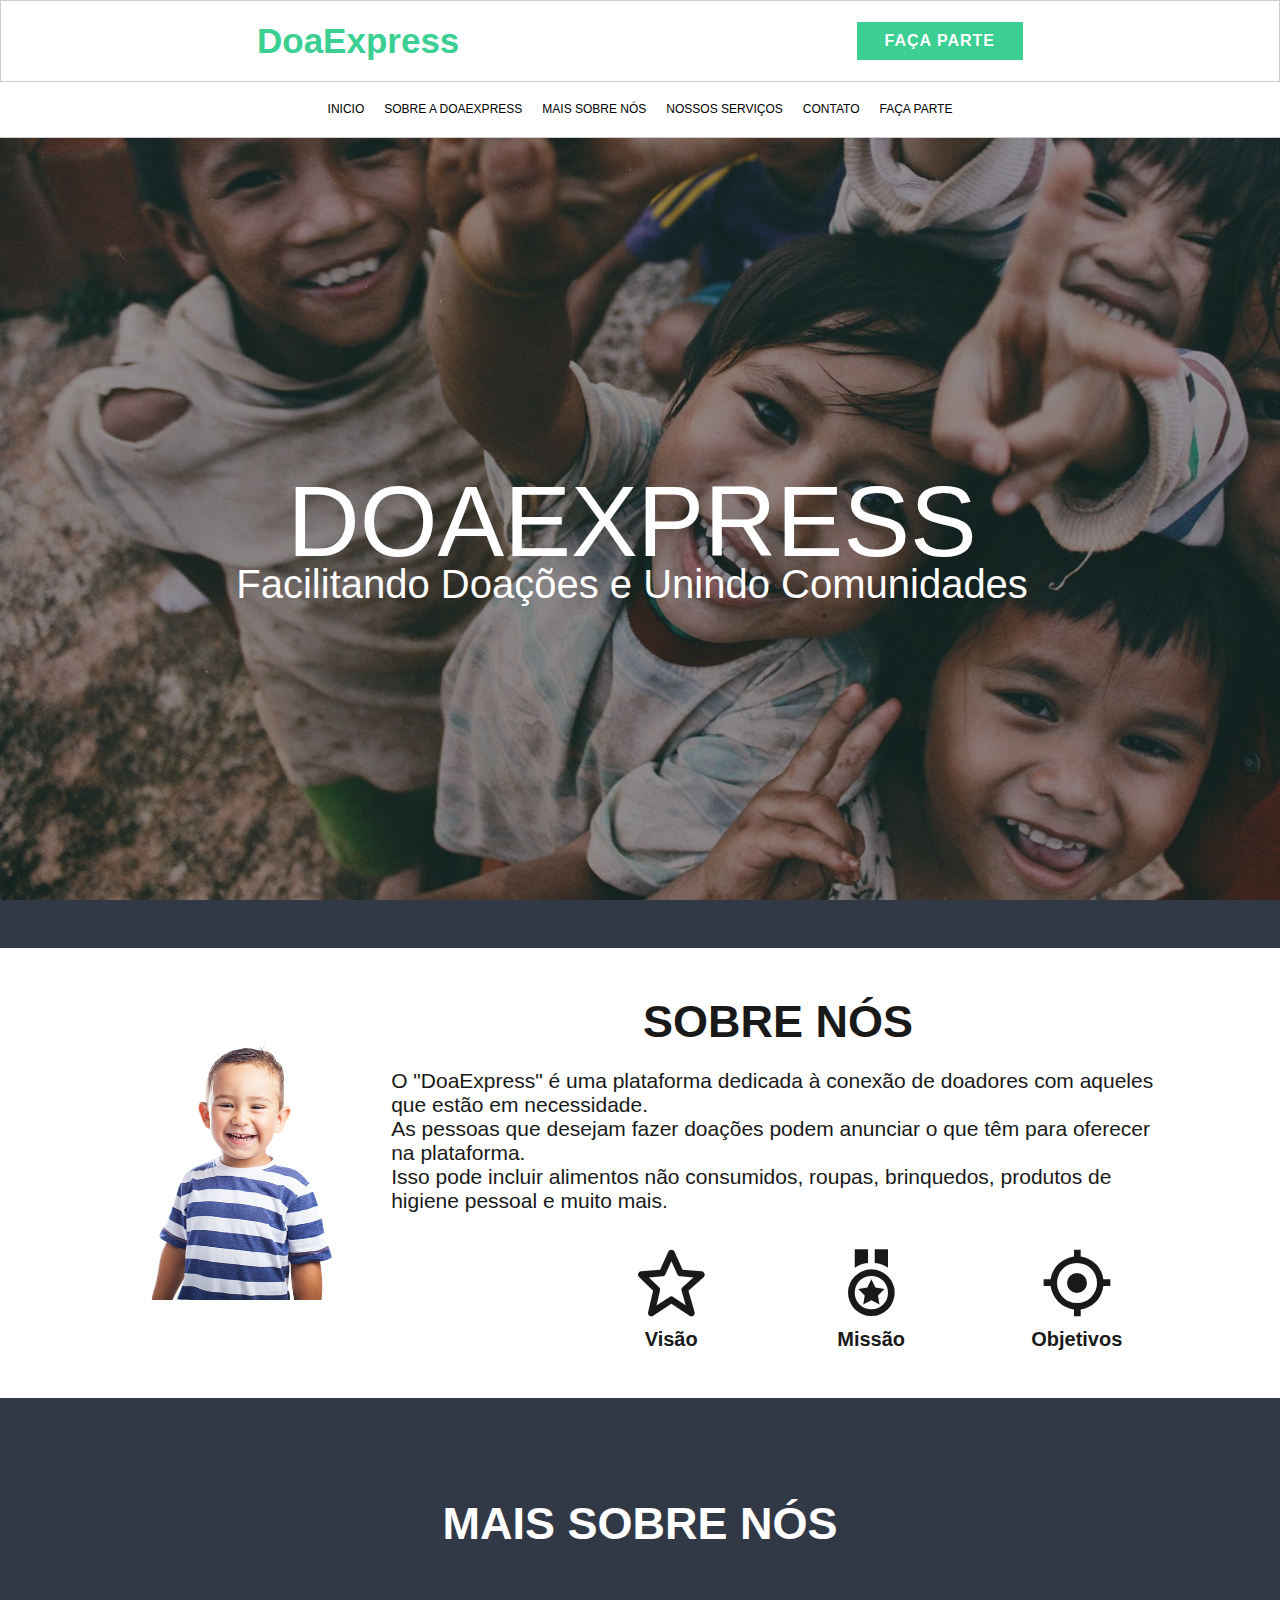
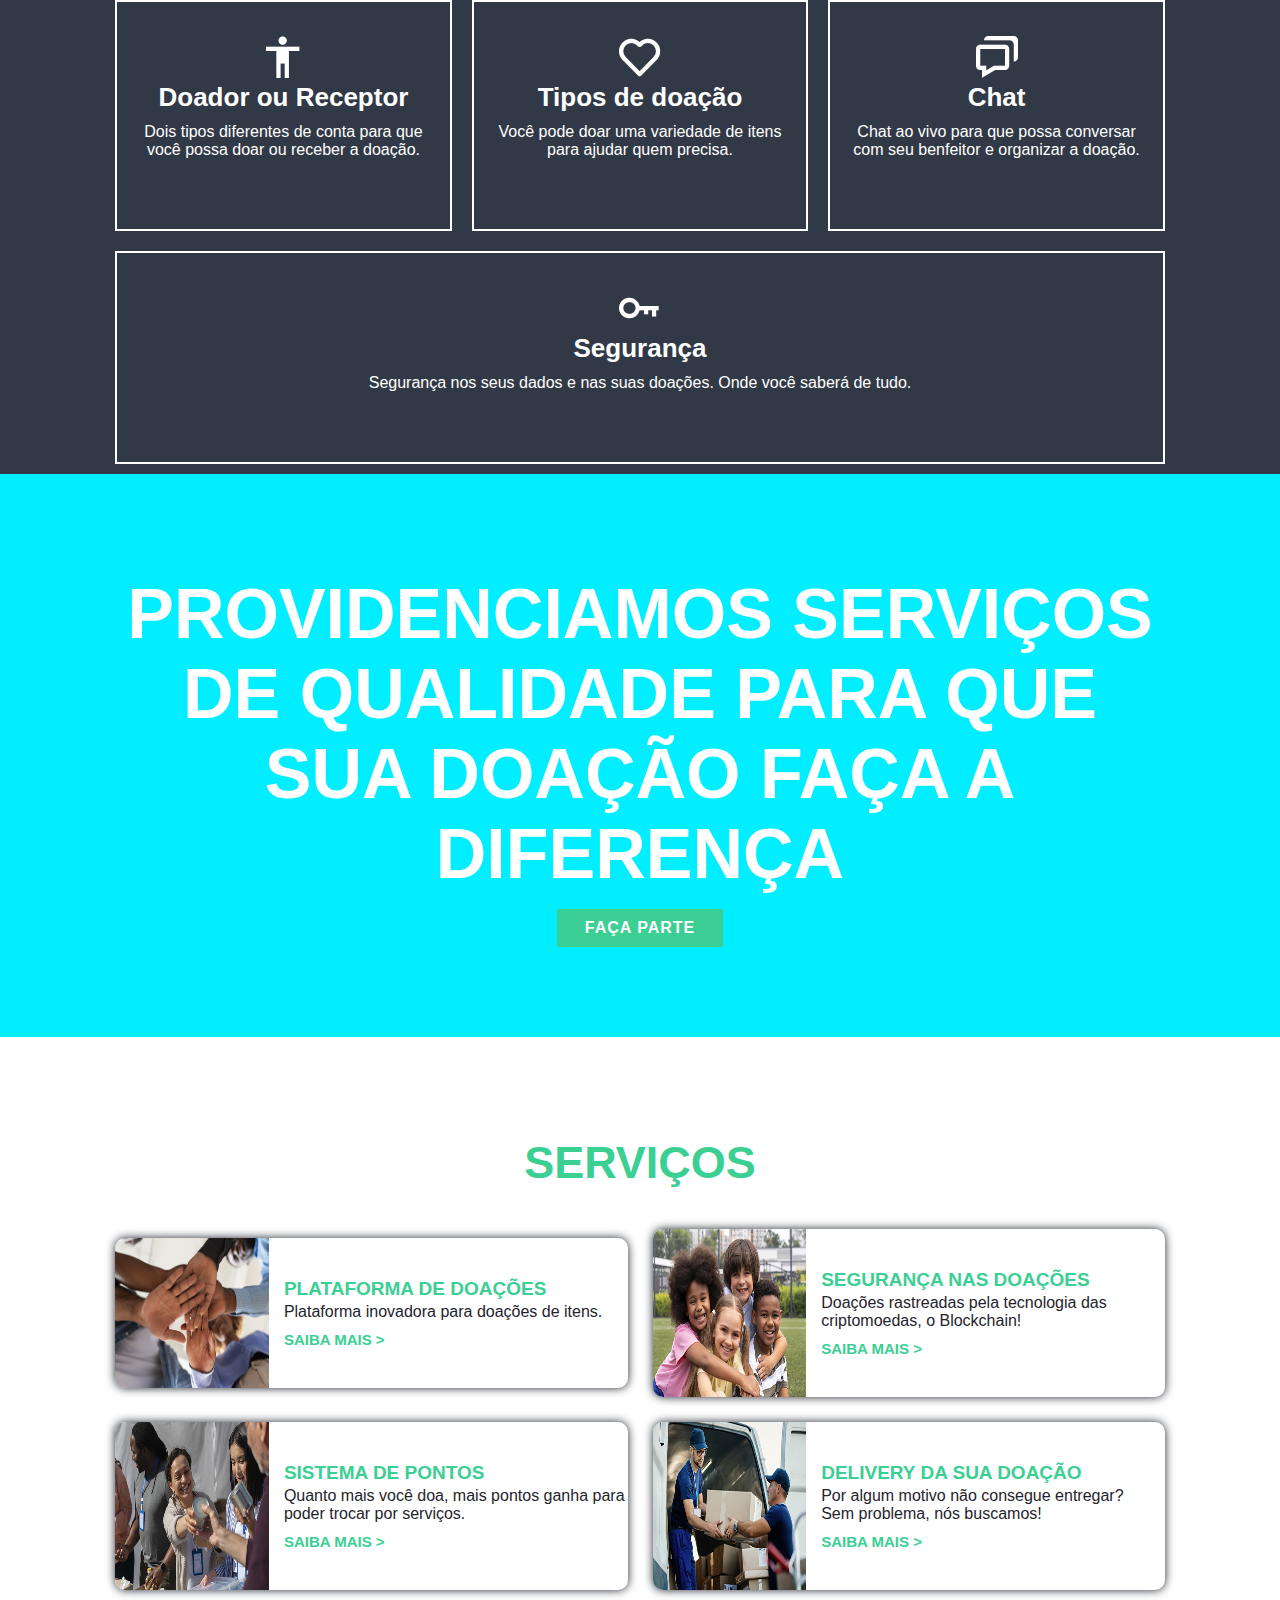
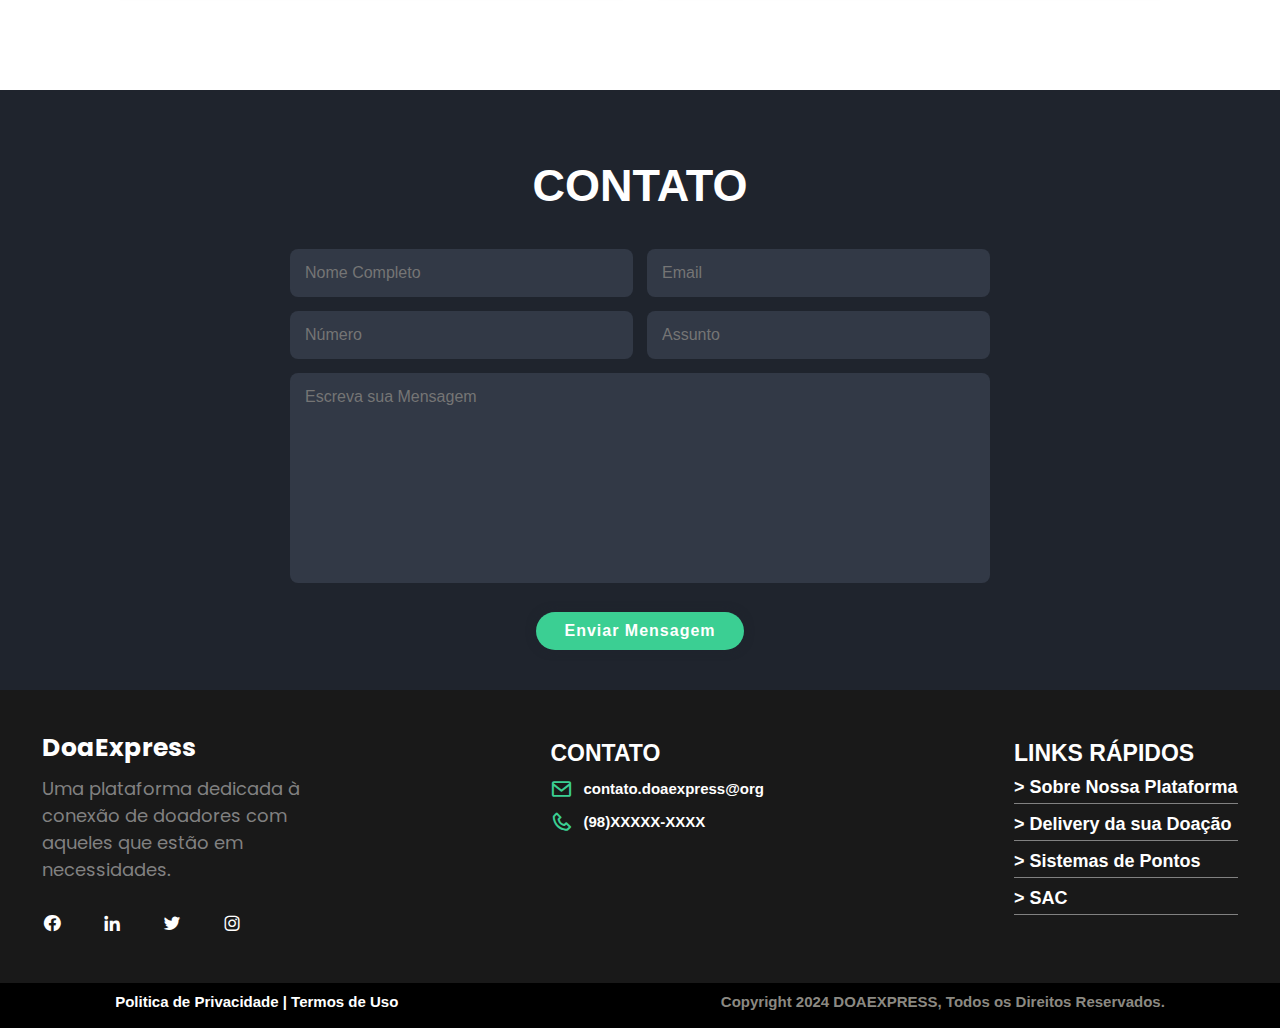
<file: index.html>
<!DOCTYPE html>
<html lang="pt">
<head>
    <meta charset="UTF-8">
    <meta name="viewport" content="width=device-width, initial-scale=1.0">
    <title>DoaExpress</title>
    <link rel="shortcut icon" href="favicon/favicon.ico" type="image/x-icon">
    <link rel="stylesheet" href="style.css">
    <link rel="stylesheet" href="form.css">
    <link href='https://unpkg.com/boxicons@2.1.4/css/boxicons.min.css' rel='stylesheet'>
    <style>
        @import url('https://fonts.cdnfonts.com/css/dinpro');
        .overlay {
            position: fixed;
            top: 0;
            left: 0;
            width: 100%;
            height: 100%;
            background-color: rgba(0, 0, 0, 0.5);
            display: none;
            justify-content: center;
            align-items: center;
            z-index: 9999;
        }
    </style>
</head>
<body>
    <header class="header">
        <i class='bx bx-menu' id="menu-icon"></i>
        <a class="logo" href="#">DoaExpress</a>
        <navbar class="navbar">
            <button class="botton" onclick="showLoginForm()">FAÇA PARTE</button>
        </navbar>
    </header>

        <div class="overlay" id="login-overlay">
            <div class="registro">
                <div class="caixa">
                    <div class="verde">
                        <h1>OLÁ AMIGO</h1>
                        <p>Se já possui uma conta, clique aqui</p>
                        <button class="botao" onclick="toggleView('login')">INICIAR SESSÃO</button>
                    </div>
                    <div class="caixa2">
                        <span class="close" onclick="closeOverlay()" style="color: #000;">×</span>
                        <h2 class="textinho">REGISTRE-SE AQUI</h2>
                        <form class="form" action="register.php" method="POST">
                            <input type="text" name="nome" placeholder="Nome" required>
                            <input type="email" name="email" placeholder="Email" required>
                            <input type="password" name="senha" placeholder="Senha" required>
                            <select name="tipo_conta" required>
                                <option value="" disabled selected>Tipo de Conta</option>
                                <option value="doador">Doador</option>
                                <option value="receptor">Receptor</option>
                            </select>
                            <button class="botao" type="submit">REGISTRAR</button>
                        </form>
                        <h2 class="textinho">OU USE SUA CONTA</h2>
                        <div class="icons">
                            <i class='bx bxl-facebook'></i>
                            <i class='bx bxl-google'></i>
                        </div>
                    </div>
                </div>
            </div>
            <div class="login" style="display: none;">
                <div class="caixa">
                    <div class="caixa2">
                        <span class="close" onclick="closeOverlay()">×</span>
                        <h2 class="textinho">ENTRAR NA SUA CONTA</h2>
                        <form class="form" action="login.php" method="POST">
                            <input type="email" name="email" placeholder="Email" required>
                            <input type="password" name="senha" placeholder="Senha" required>
                            <button class="botao" type="submit">ENTRAR</button>
                        </form>
                        <h2 class="textinho">OU USE SUA CONTA</h2>
                        <div class="textinho">
                            <i class='bx bxl-facebook' style="font-size: 18px;"></i>
                            <i class='bx bxl-google' style="font-size: 18px;"></i>
                        </div>
                    </div>
                    <div class="verde2">
                        <h1>COMECE SUA JORNADA AGORA</h1>
                        <p>Se não possui uma conta, una-se a nós agora.</p>
                        <button class="botao" onclick="toggleView('registro')">REGISTRE-SE</button>
                    </div>
                </div>
            </div>
        </div>

    <div class="menu">
        <div class="links">
            <nav>
                <ul>
                    <a href="#home"><li>INICIO</li></a>
                    <a href="#about"><li>SOBRE A DOAEXPRESS</li></a>
                    <a href="#services"><li>MAIS SOBRE NÓS</li></a>
                    <a href="#portfolio"><li>NOSSOS SERVIÇOS</li></a>
                    <a href="#contact"><li>CONTATO</li></a>
                    <a href="#fim"><li>FAÇA PARTE</li></a>
                </ul>
            </nav>
        </div>
</div>
<section class="home" id="home">
<div class="home-content">
    <h1>DOAEXPRESS
    <b>Facilitando Doações e Unindo Comunidades</b>
</h1>
</div>

</section>

<section class="about" id="about">
<div class="about-img">
    <img src="img/Sem Título-2.png" alt="">
</div>

<div class="about-content">
    <h2 class="heading">SOBRE NÓS</h2>
    <p>O "DoaExpress" é uma plataforma dedicada à conexão de doadores com aqueles
        que estão em necessidade.
        <br> As pessoas que desejam fazer doações podem
        anunciar o que têm para oferecer na plataforma.
        <br>Isso pode incluir alimentos não
        consumidos, roupas, brinquedos, produtos de higiene pessoal e muito mais.</p>

        <ul class="fix">
            <li>
                <i class='bx bx-star'></i>
                <h4>Visão</h4>
            </li>
            <li>
                <i class='bx bx-medal' ></i>
                <h4>Missão</h4>
            </li>
            <li>
                <i class='bx bx-target-lock' ></i>
                <h4>Objetivos</h4>
            </li>
        </ul>
</div>
</section>

<section class="services" id="services">
<h2 class="heading">MAIS SOBRE NÓS</h2>

<div class="servicers-container">
    <div class="services-box">
        <i class='bx bx-body'></i>
        <h3>Doador ou Receptor</h3>
        <p>Dois tipos diferentes de conta para que você possa doar ou receber a doação.</p>
    </div>

<div class="services-box">
    <i class='bx bx-heart' ></i>
    <h3>Tipos de doação</h3>
    <p>Você pode doar uma variedade de itens para ajudar quem precisa.</p>
</div>

<div class="services-box">
    <i class='bx bx-chat'></i>
    <h3>Chat</h3>
    <p>Chat ao vivo para que possa conversar com seu benfeitor e organizar a doação.</p>
</div>

<div class="services-box">
    <i class='bx bx-key'></i>
    <h3>Segurança</h3>
    <p>Segurança nos seus dados e nas suas doações. Onde você saberá de tudo.</p>
</div>
</div>
</section>

<section class="fixed">
<h2 class="heading"></h2>

<div class="fixed-container">
    <h1>PROVIDENCIAMOS SERVIÇOS DE QUALIDADE PARA QUE <br>
    SUA DOAÇÃO FAÇA A DIFERENÇA</h1>

    <button class="botton" onclick="showLoginForm()">FAÇA PARTE</button>
</div>
</section>

<section class="portfolio" id="portfolio">
<h2 class="heading">SERVIÇOS</h2>

<div class="portfolio-container">
    <div class="portfolio-box">
        <img src="img/portfolio4.png" alt="">
        <div class="portfolio-layer">
            <h4>Plataforma de doações</h4>
            <p>Plataforma inovadora para doações de itens.</p>
            <h2><a class="saiba-mais" href="#">SAIBA MAIS ></a></h2>
        </div>
        </div>

        <div class="portfolio-box">
            <img src="img/portfolio2.png" alt="">
            <div class="portfolio-layer">
                <h4>Segurança nas doações</h4>
                <p>Doações rastreadas pela tecnologia
                    das criptomoedas, o Blockchain!</p>
                <h2><a class="saiba-mais" href="#">Saiba Mais ></a></h2>
            </div>
            </div>

            <div class="portfolio-box">
                <img src="img/portfolio3.png" alt="">
                <div class="portfolio-layer">
                    <h4>Sistema de Pontos</h4>
                    <p>Quanto mais você doa, mais pontos
                        ganha para poder trocar por serviços.</p>
                    <h2><a class="saiba-mais" href="#">Saiba Mais ></a></h2>
                </div>
                </div>

                <div class="portfolio-box">
                    <img src="img/portfolio1.png" alt="">
                    <div class="portfolio-layer">
                        <h4>Delivery da sua doação</h4>
                        <p>Por algum motivo não consegue entregar? <br>
                            Sem problema, nós buscamos!</p>
                        <h2><a class="saiba-mais" href="#">Saiba Mais ></a></h2>
                    </div>
                    </div>

</div>
</section>

<section class="contact" id="contact">
<h2 class="heading">CONTATO</h2>

<form action="contact.php" method="POST">
    <div class="input-box">
        <input type="text" name="nome" placeholder="Nome Completo" required>
        <input type="email" name="email" placeholder="Email" required>
    </div>
    <div class="input-box">
        <input type="number" name="numero" placeholder="Número" required>
        <input type="text" name="assunto" placeholder="Assunto" required>
    </div>
    <textarea name="mensagem" cols="30" rows="10" placeholder="Escreva sua Mensagem" required></textarea>
    <input type="submit" value="Enviar Mensagem" class="btn">
</form>
</section>

<section class="fim" id="fim">
<div class="container1">
    <div class="doa">
        <h1>DoaExpress</h1>
        <p>Uma plataforma dedicada à <br>
        conexão de doadores com <br>
        aqueles que estão em <br>
        necessidades.</p>
        <div class="icons">
            <i class='bx bxl-facebook-circle' style="color: #fff;"></i>
            <i class='bx bxl-linkedin' style="color: #fff;"></i>
            <i class='bx bxl-twitter' style="color: #fff;"></i>
            <i class='bx bxl-instagram' style="color: #fff;"></i>
        </div>
    </div>
    <div class="contato">
        <h1>Contato</h1>
        <div class="ico">
            <div id="cont">
                <i class='bx bx-envelope' ></i>
                <h3>contato.doaexpress@org</h3>
            </div>
            <div id="cont">
                <i class='bx bx-phone' > </i>
                <h3>(98)XXXXX-XXXX</h3>
            </div>
        </div>
    </div>
    <div class="links">
        <h1>Links Rápidos</h1>
        <h3><a href="pagina1.html" target="_blank">> Sobre Nossa Plataforma</a></h3>
        <h3><a href="pagina3.html" target="_blank">> Delivery da sua Doação</a></h3>
        <h3><a href="pagina2.html" target="_blank">> Sistemas de Pontos</a></h3>
        <h3><a href="pagina4.html" target="_blank">> SAC</a></h3>
    </div>
</div>
</section>

<footer>
        <div class="footer1">
            <h4>Politica de Privacidade | Termos de Uso</h4>
        </div>
        <div class="footer2">
            <h4>Copyright 2024 DOAEXPRESS, Todos os Direitos Reservados.</h4>
        </div>
</footer>

<script src="https://code.jquery.com/jquery-3.6.0.min.js"></script>
<script>
    function showLoginForm() {
        document.getElementById('login-overlay').style.display = 'flex';
    }

    function closeOverlay() {
        document.getElementById('login-overlay').style.display = 'none';
    }

    function toggleView(view) {
        if (view === 'login') {
            document.querySelector('.registro').style.display = 'none';
            document.querySelector('.login').style.display = 'block';
        } else if (view === 'registro') {
            document.querySelector('.login').style.display = 'none';
            document.querySelector('.registro').style.display = 'block';
        }
    }
</script>

</body>
</html>
</file>
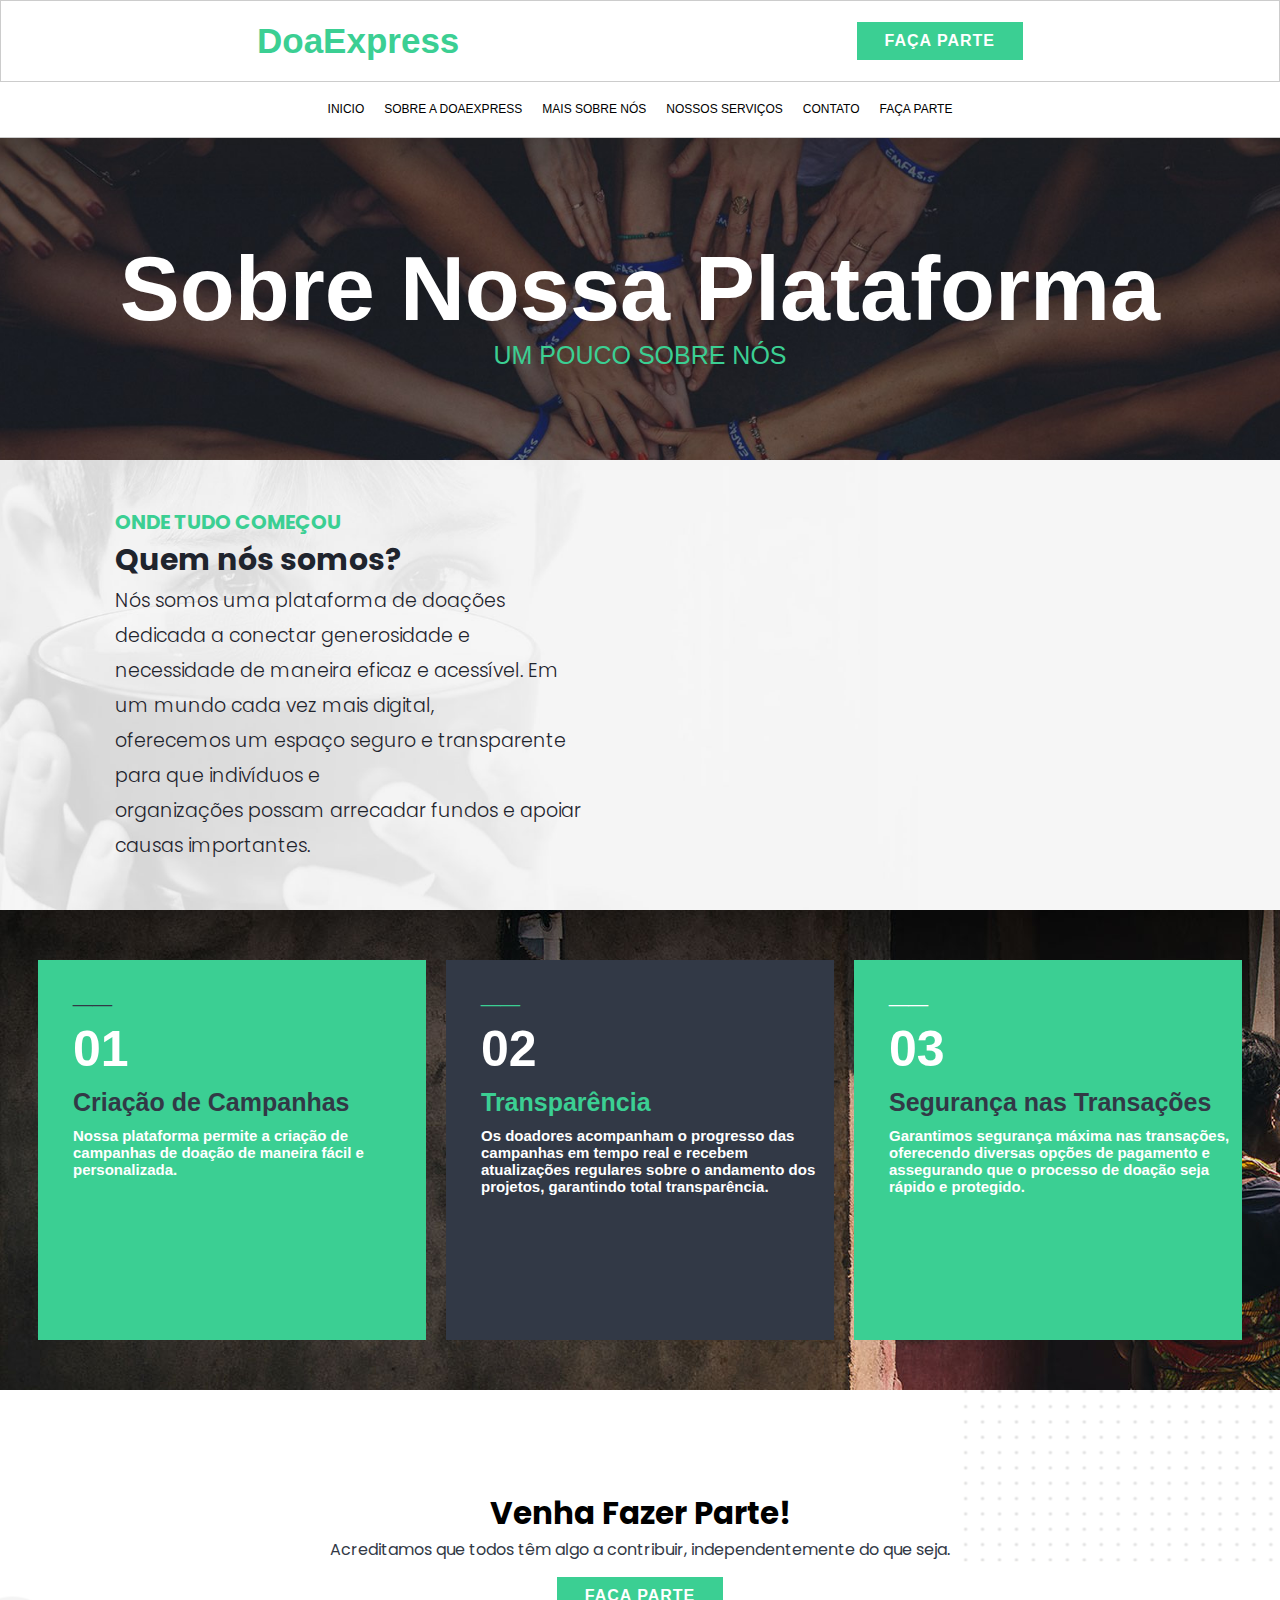
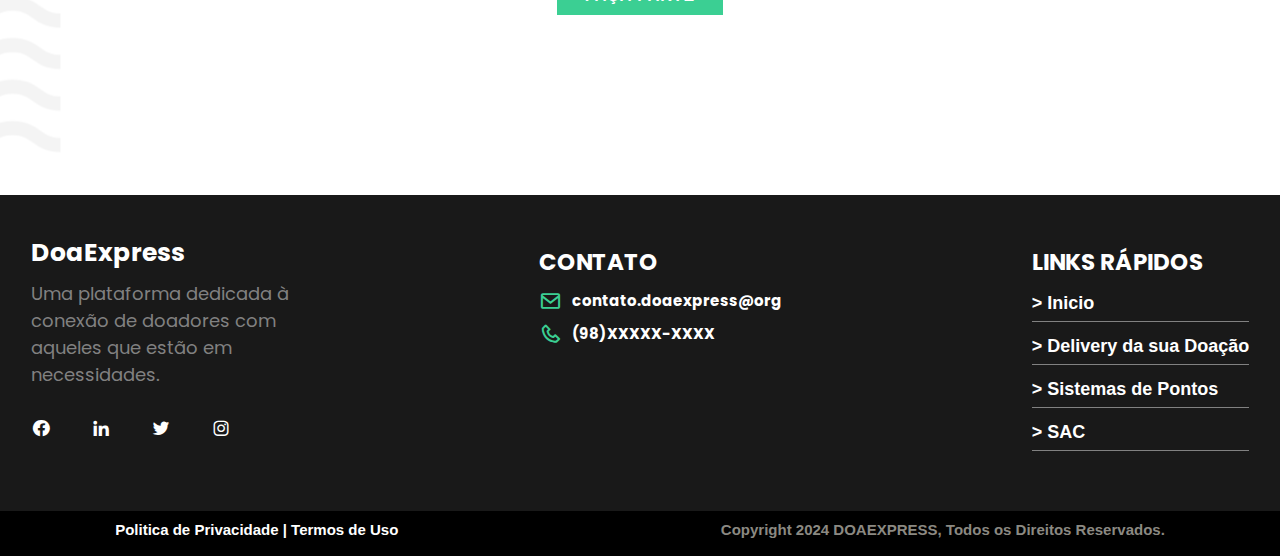
<file: pagina1.html>
<!DOCTYPE html>
<html lang="pt">
<head>
    <meta charset="UTF-8">
    <meta name="viewport" content="width=device-width, initial-scale=1.0">
    <title>Nossa Plataforma</title>
    <link rel="shortcut icon" href="favicon/favicon.ico" type="image/x-icon">
    <link rel="stylesheet" href="pagina1.css">
    <link rel="stylesheet" href="form.css">
    <link href='https://unpkg.com/boxicons@2.1.4/css/boxicons.min.css' rel='stylesheet'>
    <style>
        @import url('https://fonts.cdnfonts.com/css/dinpro');
        .overlay {
            position: fixed;
            top: 0;
            left: 0;
            width: 100%;
            height: 100%;
            background-color: rgba(0, 0, 0, 0.5);
            display: none;
            justify-content: center;
            align-items: center;
            z-index: 9999;
        }
    </style>
</head>
<body>
    <header class="header">
        <i class='bx bx-menu' id="menu-icon"></i>
        <a class="logo" href="#">DoaExpress</a>
        <navbar class="navbar">
            <button class="botton" onclick="showLoginForm()">FAÇA PARTE</button>
        </navbar>
    </header>

    <div class="overlay" id="login-overlay">
        <div class="registro">
            <div class="caixa">
                <div class="verde">
                    <h1>OLÁ AMIGO</h1>
                    <p>Se já possui uma conta, clique aqui</p>
                    <button class="botao" onclick="toggleView('login')">INICIAR SESSÃO</button>
                </div>
                <div class="caixa2">
                    <span class="close" onclick="closeOverlay()" style="color: #000;">×</span>
                    <h2 class="textinho">REGISTRE-SE AQUI</h2>
                    <form class="form" action="register.php" method="POST">
                        <input type="text" name="nome" placeholder="Nome" required>
                        <input type="email" name="email" placeholder="Email" required>
                        <input type="password" name="senha" placeholder="Senha" required>
                        <select name="tipo_conta" required>
                            <option value="" disabled selected>Tipo de Conta</option>
                            <option value="doador">Doador</option>
                            <option value="receptor">Receptor</option>
                        </select>
                        <button class="botao" type="submit">REGISTRAR</button>
                    </form>
                    <h2 class="textinho">OU USE SUA CONTA</h2>
                    <div class="icons">
                        <i class='bx bxl-facebook'></i>
                        <i class='bx bxl-google'></i>
                    </div>
                </div>
            </div>
        </div>
        <div class="login" style="display: none;">
            <div class="caixa">
                <div class="caixa2">
                    <span class="close" onclick="closeOverlay()">×</span>
                    <h2 class="textinho">ENTRAR NA SUA CONTA</h2>
                    <form class="form" action="login.php" method="POST">
                        <input type="email" name="email" placeholder="Email" required>
                        <input type="password" name="senha" placeholder="Senha" required>
                        <button class="botao" type="submit">ENTRAR</button>
                    </form>
                    <h2 class="textinho">OU USE SUA CONTA</h2>
                    <div class="textinho">
                        <i class='bx bxl-facebook' style="font-size: 18px;"></i>
                        <i class='bx bxl-google' style="font-size: 18px;"></i>
                    </div>
                </div>
                <div class="verde2">
                    <h1>COMECE SUA JORNADA AGORA</h1>
                    <p>Se não possui uma conta, una-se a nós agora.</p>
                    <button class="botao" onclick="toggleView('registro')">REGISTRE-SE</button>
                </div>
            </div>
        </div>
    </div>

    <div class="menu" id="menu">
        <div class="links">
            <nav>
                <ul>
                    <a href="#home"><li>INICIO</li></a>
                    <a href="#about"><li>SOBRE A DOAEXPRESS</li></a>
                    <a href="#services"><li>MAIS SOBRE NÓS</li></a>
                    <a href="#portfolio"><li>NOSSOS SERVIÇOS</li></a>
                    <a href="#contact"><li>CONTATO</li></a>
                    <a href="#login"><li>FAÇA PARTE</li></a>
                </ul>
            </nav>
        </div>
    </div>

    <section class="fixed">
        <h2 class="heading"></h2>

        <div class="fixed-container">
            <h1>Sobre Nossa Plataforma</h1>

            <h3>UM POUCO SOBRE NÓS</h3>
        </div>
    </section>

    <section class="video">
        <div class="main-text">
            <h3>ONDE TUDO COMEÇOU</h3>
            <h1>Quem nós somos?</h1>
            <p>Nós somos uma plataforma de doações dedicada a conectar generosidade e <br>
            necessidade de maneira eficaz e acessível.
            Em um mundo cada vez mais digital, <br>
            oferecemos um espaço seguro e transparente para que indivíduos e <br>
            organizações possam arrecadar fundos e apoiar causas importantes.
            </p>
        </div>

        <div>
            <iframe width="560" height="315" src="https://www.youtube.com/embed/bfAzi6D5FpM?si=itB7D8MkTRoRInsN" title="YouTube video player" frameborder="0" allow="accelerometer; autoplay; clipboard-write; encrypted-media; gyroscope; picture-in-picture; web-share" referrerpolicy="strict-origin-when-cross-origin" allowfullscreen></iframe>
        </div>
    </section>

    <div class="page">
        <div class="box" style="background-color: #3BCF93;">
            <h2 style="color: #323946;">__</h2>
            <h1>01</h1>
            <h3 style="color: #323946;">Criação de Campanhas</h3>
            <h5>Nossa plataforma permite a criação de campanhas de doação de maneira fácil e personalizada.</h5>
        </div>

        <div class="box" style="background-color: #323946;">
            <h2 style="color: #3BCF93;">__</h2>
            <h1>02</h1>
            <h3 style= "color: #3BCF93;">Transparência</h3>
            <h5>Os doadores acompanham o progresso das campanhas em tempo real e recebem atualizações regulares sobre o andamento dos projetos, garantindo total transparência.</h5>
        </div>

        <div class="box" style="background-color: #3BCF93;">
            <h2>__</h2>
            <h1>03</h1>
            <h3 style="color: #323946;">Segurança nas Transações</h3>
            <h5>Garantimos segurança máxima nas transações, oferecendo diversas opções de pagamento e assegurando que o processo de doação seja rápido e protegido.</h5>
        </div>
    </div>
</section>

    <section class="fazer-parte">
        <div class="info">
            <h1>Venha Fazer Parte!</h1>
            <p>Acreditamos que todos têm algo a contribuir, independentemente do que seja.</p>
            <button class="botton">FAÇA PARTE</button>
        </div>
    </section>

    <section class="fim">
        <div class="container">
            <div class="doa">
                <h1>DoaExpress</h1>
                <p>Uma plataforma dedicada à <br>
                conexão de doadores com <br>
                aqueles que estão em <br>
                necessidades.</p>
                <div class="icons">
                    <i class='bx bxl-facebook-circle' style="color: #fff;"></i>
                    <i class='bx bxl-linkedin' style="color: #fff;"></i>
                    <i class='bx bxl-twitter' style="color: #fff;"></i>
                    <i class='bx bxl-instagram' style="color: #fff;"></i>
                </div>
            </div>
            <div class="contato">
                <h1>Contato</h1>
                <div class="ico">
                    <div id="cont">
                        <i class='bx bx-envelope' ></i>
                        <h3>contato.doaexpress@org</h3>
                    </div>
                    <div id="cont">
                        <i class='bx bx-phone' > </i>
                        <h3>(98)XXXXX-XXXX</h3>
                    </div>
                </div>
            </div>
            <div class="links">
                <h1>Links Rápidos</h1>
                <h3><a href="index.html">> Inicio</a></h3>
                <h3><a href="pagina3.html">> Delivery da sua Doação</a></h3>
                <h3><a href="pagina2.html">> Sistemas de Pontos</a></h3>
                <h3><a href="pagina4.html">> SAC</a></h3>
            </div>
        </div>
    </section>

    <footer>
        <div class="footer1">
            <h4>Politica de Privacidade | Termos de Uso</h4>
        </div>
        <div class="footer2">
            <h4>Copyright 2024 DOAEXPRESS, Todos os Direitos Reservados.</h4>
        </div>
</footer>
<script src="https://code.jquery.com/jquery-3.6.0.min.js"></script>
<script>
    function showLoginForm() {
        document.getElementById('login-overlay').style.display = 'flex';
    }

    function closeOverlay() {
        document.getElementById('login-overlay').style.display = 'none';
    }

    function toggleView(view) {
        if (view === 'login') {
            document.querySelector('.registro').style.display = 'none';
            document.querySelector('.login').style.display = 'block';
        } else if (view === 'registro') {
            document.querySelector('.login').style.display = 'none';
            document.querySelector('.registro').style.display = 'block';
        }
    }
</script>
</body>
</html>
</file>
<file: style.css>
@import url('https://fonts.googleapis.com/css2?family=Poppins:ital,wght@0,100;0,200;0,300;0,400;0,500;0,600;0,700;0,800;0,900;1,100;1,200;1,300;1,400;1,500;1,600;1,700;1,800;1,900&display=swap');

*{
    margin: 0;
    padding: 0;
    box-sizing: border-box;
    border: none;
    outline: none;
    scroll-behavior: smooth;
    font-family: 'Poppins', sans-serif;
    font-family: 'DINPro', sans-serif;
}

:root{
    --cor1: #1f242d;
    --cor2: #323946;
    --text: #fff;
    --main: #0ef;
}

html{
    font-size: 62.5%;
    overflow-x: hidden;
}

section{
    min-height: 80vh;
    width: 100%
}

body{
    background: var(--cor2);
    color: var(--text);
}

.header{
    top: 0;
    left: 0;
    width: 100%;
    padding: 20px 20%;
    background-color: #fff;
    display: flex;
    justify-content: space-between;
    align-items: center;
    z-index: 100;
    border: 1px solid rgba(0, 0, 0, .2);
}

.logo{
    font-size: 35px;
    color: #3BCF93;
    text-decoration: none;
    font-weight: 600;
}

#menu-icon{
    font-size: 3.6rem;
    background-color: #000;
    display: none;
}

.menu{
    min-height: 5vh;
    background-color: #fff;
}

.menu nav ul{
    list-style: none;
    display: flex;
    gap: 20px;
    line-height: 55px;
    justify-content: center;
    border-bottom: 1px solid rgba(0, 0, 0, .2);
}

li{
    color: #000;
    font-weight: 500;
    font-size: 12px;
    font-family: 'DINPro', sans-serif;
}

a{
    text-decoration: none;
}

.home{
    min-height: 90vh;
    padding: 10rem 9% 1rem;
    display: flex;
    justify-content: center;
    align-items: center;
    background-image: url(img/hp2-slider-1-1.jpg);
    background-repeat: no-repeat;
    background-size: cover;
    background-attachment: fixed;
}

.home-content{
    display: block;
    transform: translateX(-1%) translateY(-50%);
}
.home-content h1{
    font-family: 'DINPro', sans-serif;
    font-size: 100px;
    text-align: center;
    font-weight: 500;
}

.home-content h1 b{
    display: block;
    text-align: center;
    font-size: 40px;
    line-height: 10px;
    font-weight: 100;
}

.btn{
    display: inline-block;
    padding: 1rem 2.8rem;
    background: #3BCF93;
    border-radius: 4rem;
    box-shadow: 0 0 1rem var(--cor1);
    font-size: 1.6rem;
    color: var(--text);
    letter-spacing: .1rem;
    font-weight: 600;
    text-decoration: none;
    cursor: pointer;
}

.btn:hover{
    box-shadow: none;
}

.about{
    display: flex;
    justify-content: center;
    align-items: center;
    gap: 2rem;
    background: white;
    min-height: 50vh;
    padding: 1rem 9% 1rem;
}

.about-img img{
    width: 20vw;
}

.heading{
    text-align: center;
    font-size: 4.5rem;
}

.about-content h2{
    text-align: center;
    color: #191919;
    line-height: 1.2;
}

.about-content p{
    color: #191919;
    font-size: 2.1rem;
    margin: 2rem 0 3rem;
    font-family: 'DINPro', sans-serif;
    font-weight: 500;
}

.fix {
    list-style: none;
    padding: 0;
    margin: 0;
    display: flex;
    color: #454072;
    font-size: 20px;
    text-align: center;
    padding-left: 200px;
}

.botton{
    display: inline-block;
    padding: 1rem 2.8rem;
    background: #3BCF93;
    font-size: 1.6rem;
    color: var(--text);
    letter-spacing: .1rem;
    font-weight: 600;
    transition: .5s ease;
    text-decoration: none;
    cursor: pointer;
}

.botn:hover{
    box-shadow: none;
}

.fix li {
    display: flex; /* Torna cada item da lista flexível */
    flex-direction: column;
    align-items: center; /* Centraliza o conteúdo verticalmente */
    margin-right: 80px; /* Espaçamento entre os itens */
    padding-left: 40px;
}

.fix li:last-child {
    margin-right: 0; /* Remove o espaçamento do último item */
}

.fix li i {
    font-size: 80px; /* Tamanho do ícone */
    color: #191919;
}

.fix li h4 {
    margin-top: 5px; /* Espaçamento entre o ícone e o texto */
    font-size: 20px;
    color: #191919;
}

.fixed{
    background-color: #0ef;
    min-height: 30vh;
    padding: 10rem 9% 1rem;
    background-image: url(img/slider-1.jpg);
    background-repeat: no-repeat;
    background-position: center;
    background-size: cover;
    background-attachment: fixed;
}

.fixed-container{
    text-align: center;
    font-size: 35px;
    padding-bottom: 80px;
    font-family: 'Poppins', sans-serif;
}

.services{
    min-height: 60vh;
    padding: 10rem 9% 1rem;
}

.services h2{
    margin-bottom: 5rem;
}

.servicers-container{
    display: flex;
    justify-content: center;
    align-items: center;
    flex-wrap: wrap;
    gap: 2rem;
}

.services-box i{
    font-size: 5rem;
}

.servicers-container .services-box{
    flex: 1 1 30rem;
    background: var(--cor2);
    padding: 3rem 2rem 4rem;
    text-align: center;
    border: .2rem solid #fff;
    transition: .5s ease;
}

.servicers-container .services-box:hover{
    border-color: #3BCF93;
}

.services-box h3{
    font-size: 2.6rem;
}

.services-box p{
    font-size: 1.6rem;
    margin: 1rem 0 3rem;
}

.portfolio{
    background-color: var(--cor2);
}

.portfolio h2{
    color: #3BCF93;
    margin-bottom: 4rem;
}

.portfolio-container{
    display: grid;
    grid-template-columns: repeat(2, 1fr);
    align-items: center;
    gap: 2.5rem;
}

.portfolio{
    background-color: #fff;
    min-height: 40vh;
    padding: 10rem 9% 10rem;
}

.portfolio-container .portfolio-box{
    position: relative;
    border-radius: 1rem;
    box-shadow: 0 0 1rem var(--cor1);
    overflow: hidden;
    display: flex;
    background-color: #fff;
}

.portfolio-box img{
    width: 30%;
}

.portfolio-box:hover{
    transform: scale(1.1);
    transition: .5s ease;
}

.portfolio-layer{
    padding-top: 40px;
    padding-left: 15px;
}

.portfolio-layer h4{
    font-size: 1.9rem;
    text-transform: uppercase;
    color: #3BCF93;
}

.portfolio-layer p{
    font-size: 1.6rem;
    margin: .3rem 0 1rem;
    color: #1f242d;
    font-family: 'DINPro', sans-serif;
}

.portfolio-layer a{
    color: #3BCF93;
    text-transform: uppercase;
}

.portfolio-layer a i{
    font-size: 2rem;
    color: var(--cor2);
}

.saiba-mais{
    text-decoration: none;
}

.contact{
    min-height: 50vh;
    padding: 7rem 5% 1rem;
    background-color: #1f242d;
}

.contact h2{
    margin-bottom: 3rem;
}

.contact form{
    max-width: 70rem;
    margin: 1rem auto;
    text-align: center;
    margin-bottom: 3rem;
}

.contact form .input-box{
    display: flex;
    justify-content: space-between;
    flex-wrap: wrap;
}

.contact form .input-box input, .contact form textarea{
    width: 100%;
    padding: 1.5rem;
    font-size: 1.6rem;
    color: var(--text);
    background: #323946;
    border-radius: .8rem;
    margin: .7rem 0;
}

.contact form .input-box input{
    width: 49%;
}

.contact form textarea{
    resize: none;
}

.contact form .btn{
    margin-top: 2rem;
    cursor: pointer;
}

.fim {
    min-height: 30vh;
    padding: 5rem 1% 5rem;
    background-color: #191919;
}

.container1 {
    display: flex;
    justify-content: center;
    gap: 250px;
    color: #fff;
    font-family: var(--font1);
}

.doa {
    line-height: 1.5rem;
}

.doa h1 {
    font-family: 'Poppins', sans-serif;
    font-size: 25px;
    margin-bottom: 2rem;
}

.doa p {
    line-height: normal;
    font-family: 'Poppins', sans-serif;
    font-size: 18px;
    margin-bottom: 3rem;
    color: #818181;
}

.doa .icons {
    display: flex;
    gap: 4rem;
    font-size: 20px;
}

.contato h1 {
    font-size: 23px;
    text-transform: uppercase;
    margin-bottom: 1rem;
}

.ico {
    display: flex;
    flex-direction: column;
    margin-bottom: 2rem;
    font-family: var(--font1);
}

#cont {
    display: flex;
    align-items: center;
    color: #3BCF93;
    font-size: 23px;
    margin-bottom: 1rem; /* Add some space between the items */
}

#cont h3{
    color: #fff;
}

#cont h3 {
    font-size: 15px;
    padding-left: 10px;
}

.links h1 {
    font-size: 23px;
    text-transform: uppercase;
    margin-bottom: 1rem;
}

.links a{
    color: #fff;
}

.links h3 {
    font-size: 18px;
    font-weight: 600;
    border-bottom: 1px solid #818181;
    padding-bottom: 0.5rem;
    margin-bottom: 1rem;
}

footer{
    background-color: black;
    color: white;
    font-family: 'Poppins', sans-serif;
    font-size: 15px;
    min-height: 5vh;
    padding: 1rem 9% 1rem;
}

.footer1{
    float: left;
}

.footer2{
    float: right;
    color: #8b8982;
}


@media(width <= 992px){
    .home{
        display: flex;
        justify-content: center;
        align-items: center;
        background-position: center center;
        background-image: url(img/hp2-slider-1-1.jpg);
        background-repeat: no-repeat;
        background-size: cover;
        background-attachment: fixed;
    }

    section {
        width: 100%;
    }

    .about-img img{
        display: none;
    }
    
    .heading{
        text-align: center;
        font-size: 3.5rem;
    }
    
    .about-content h2{
        text-align: center;
        color: #3BCF93;
        line-height: 1.2;
    }
    
    .about-content p{
        color: #1f242d;
        font-size: 1.8rem;
        margin: 2rem 0 3rem;
        font-family: 'DINPro', sans-serif;
        font-weight: 500;
    }

    .fix {
        list-style: none;
        padding: 0;
        margin: 0;
        display: flex;
        color: #454072;
        font-size: 10px;
        text-align: center;
        padding-left: 100px;
    }

    .portfolio-container{
        display: grid;
        grid-template-columns: repeat(2, 1fr);
        align-items: center;
        gap: 2.5rem;
    }
    
    .portfolio{
        background-color: #fff;
        min-height: 0vh;
        padding: 10rem 9% 10rem;
    }
    
    .portfolio-container .portfolio-box{
        position: relative;
        border-radius: 1rem;
        box-shadow: 0 0 1rem var(--cor1);
        overflow: hidden;
        display: flex;
        background-color: #fff;
    }
    
    .portfolio-box img{
        width: 30%;
    }
    
    .portfolio-box:hover{
        transform: scale(1);
        transition: .5s ease;
    }
    
    .portfolio-layer{
        padding-top: 40px;
        padding-left: 15px;
    }
    
    .portfolio-layer h4{
        font-size: 1.4rem;
        text-transform: uppercase;
        color: #454072;
    }
    
    .portfolio-layer p{
        font-size: 1.2rem;
        margin: .3rem 0 1rem;
        color: #1f242d;
        font-family: 'DINPro', sans-serif;
    }
    
    .portfolio-layer a{
        color: #454072;
        text-transform: uppercase;
    }
    
    .portfolio-layer a i{
        font-size: 1rem;
        color: var(--cor2);
    }

    .container {
        flex-direction: column;
        align-items: center;
        gap: 50px;
    }
    
    .doa, .contato, .links {
        text-align: center;
    }

    .doa .icons {
        justify-content: center;
    }

    .doa p {
        margin-bottom: 2rem;
    }

    .links h3 {
        padding-bottom: 0.5rem;
        margin-bottom: 1.5rem;
    }
}

@media (width <= 768px){
    
    .home{
        background-position: top center;
    }

    .home-content h1 b{
    display: block;
    text-align: center;
    font-size: 30px;
    line-height: 10px;
    font-weight: 100;
    }

    .heading{
        text-align: center;
        font-size: 4rem;
    }
    
    .about-content h2{
        text-align: center;
        color: #454072;
        line-height: 1.2;
    }
    
    .about-content p{
        color: #1f242d;
        font-size: 1.8rem;
        margin: 2rem 0 3rem;
        font-family: 'DINPro', sans-serif;
        font-weight: 500;
    }

    .fix li {
        display: flex; /* Torna cada item da lista flexível */
        flex-direction: column;
        align-items: center; /* Centraliza o conteúdo verticalmente */
        margin-right: 40px; /* Espaçamento entre os itens */
        padding-left: 30px;
    }
    
    .fix li:last-child {
        margin-right: 0; /* Remove o espaçamento do último item */
    }
    
    .fix li i {
        font-size: 50px; /* Tamanho do ícone */
        color: #3BCF93;
    }
    
    .fix li h4 {
        margin-top: 15px; /* Espaçamento entre o ícone e o texto */
        font-size: 20px;
    }

    section {
        padding: 3rem 1%;
        width: 100%;
    }

    .container {
        gap: 30px;
    }

    .doa p {
        margin-bottom: 1.5rem;
    }

    .links h3 {
        margin-bottom: 1rem;
    }
}

@media (width <= 576px){

    .home{
    min-height: 40vh;
    width: 100%;
    background-image: url(img\ fundo\ pequena.png);
    background-repeat: no-repeat;
    background-size: cover;
    }

    .header{
        display: flex;
        justify-content: space-between;
    }

    #menu-icon{
        display: none;
    }

    section {
        width: 100%;
    }

    .logo{
        font-size: 30px;
    }

    .botton{
        width: 100px;
        height: 50px;
        font-size: 13px;
        text-align: center;
        border-radius: 50px;
    }

    .menu{
        display: none;
    }

    .home-content{
        background-position: top center;
    }

    .home-content h1{
        font-family: 'DINPro', sans-serif;
        font-size: 50px;
        text-align: center;
        font-weight: 500;
    }
    
    .home-content h1 b{
        display: block;
        text-align: center;
        font-size: 20px;
        line-height: 10px;
        font-weight: 100;
    }

    .fix li {
        display: none; /* Torna cada item da lista flexível */
    }

    .fixed-container h1{
        font-size: 40px;
    }
    

    .portfolio-container {
        display: flex;
        flex-direction: column;
        align-items: center;
    }

    .portfolio-box {
        width: 100%;
        margin-bottom: 2rem;
    }
    
    .portfolio-box img{
        width: 25%;
    }
    
    .portfolio-box:hover{
        transform: scale(1);
        transition: .5s ease;
    }
    
    .portfolio-layer{
        padding-top: 40px;
        padding-left: 15px;
    }
    
    .portfolio-layer h4{
        font-size: 1.1rem;
        text-transform: uppercase;
        color: #3BCF93;
    }
    
    .portfolio-layer p{
        font-size: 1.2rem;
        margin: .3rem 0 1rem;
        color: #1f242d;
        font-family: 'DINPro', sans-serif;
    }
    
    .portfolio-layer a{
        color: #3BCF93;
        text-transform: uppercase;
        font-size: 1rem;
    }
    
    .portfolio-layer a i{
        font-size: 1rem;
        color: var(--cor2);
    }
    
    section {
        padding: 2rem 1%;
    }

    .container1 {
        flex-direction: column;
        gap: 30px;
        align-items: center;
        text-align: center;
        padding-bottom: 10px;
    }

    .doa h1{
        font-size: 30px;
    }

    .contato h1, .links h1 {
        font-size: 1.5rem;
    }

    .doa p {
        margin-bottom: 1rem;
    }

    .links h3 {
        font-size: 20px;
        margin-bottom: 0.5rem;
    }

    #cont h3 {
        font-size: 20px;
    }

    .doa .icons {
    font-size: 18px;
    color: #fff;
    }
}
</file>
<file: form.css>
* {
    margin: 0;
    padding: 0;
    box-sizing: border-box;
}

body, html {
    height: 100%;
    font-family: 'Poppins', sans-serif;
}

.background-container {
    display: flex;
    justify-content: center;
    align-items: center;
    background-color: #d3d3d3;
    width: 100%;
    height: 100vh;
}

.caixa {
    width: 950px;
    height: 600px;
    background-color: #fff;
    font-family: 'Poppins', sans-serif;
    display: flex;
    border-radius: 20px;
    transition: opacity 0.5s ease-in-out;
}

.verde {
    height: 100%;
    width: 40%;
    background-color: #018a61;
    display: flex;
    flex-direction: column;
    justify-content: center;
    align-items: center;
    text-align: center;
    color: #fff;
    border-radius: 20px 0px 0px 20px;
}

.verde h1 {
    font-weight: 900;
    font-size: 30px;
    margin-bottom: 20px;
}

.verde p {
    font-size: 25px;
    margin-bottom: 20px;
}


.verde2 {
    height: 100%;
    width: 40%;
    background-color: #018a61;
    display: flex;
    flex-direction: column;
    justify-content: center;
    align-items: center;
    text-align: center;
    color: #fff;
    border-radius: 0px 20px 20px 0px;
}

.verde2 h1 {
    font-weight: 900;
    font-size: 30px;
    margin-bottom: 20px;
}

.verde2 p {
    font-size: 25px;
    margin-bottom: 20px;
}

.botao {
    width: 145px;
    height: 40px;
    background-color: #018a61;
    border: 1px solid #fff;
    border-radius: 10px;
    display: flex;
    justify-content: center;
    align-items: center;
    color: #fff;
    font-weight: 900;
    cursor: pointer;
}

.caixa2 {
    width: 60%;
    display: flex;
    flex-direction: column;
    justify-content: center;
    align-items: center;
    text-align: center;
    padding: 20px;
}

.caixa2 h2 {
    margin-bottom: 20px;
}

.form {
    display: flex;
    flex-direction: column;
    width: 100%;
    max-width: 300px;
    margin-bottom: 20px;
}

.textinho{
    color: #000;
}

.form input {
    border: none;
    border-bottom: 2px solid #018a61;
    padding: 10px 0;
    margin-bottom: 20px;
    outline: none;
    font-size: 16px;
}

.form select {
    border: none;
    border-bottom: 2px solid #018a61;
    padding: 10px 0;
    margin-bottom: 20px;
    outline: none;
    font-size: 16px;
    background: none;
    color: #000;
    appearance: none;
}

.botao {
    width: 145px;
    height: 40px;
    background-color: #018a61;
    border: 1px solid #fff;
    border-radius: 10px;
    display: flex;
    justify-content: center;
    align-items: center;
    color: #fff;
    font-weight: 900;
    margin-bottom: 20px;
    cursor: pointer;
}

.icons {
    font-size: 18px;
    color: #000;
}

/* Adicionando espaçamento no form da classe login */
.login .form {
    margin-bottom: 40px;
}

/* Animações */
.fade-in {
    opacity: 0;
    animation: fadeIn 0.5s forwards;
}

.fade-out {
    opacity: 1;
    animation: fadeOut 0.5s forwards;
}

.close {
        position: absolute;
        top: 10px;
        right: 10px;
        font-size: 24px;
        font-weight: bold;
        cursor: pointer;
}

.caixa {
        position: relative; /* To make sure the close button is positioned correctly */
}



@keyframes fadeIn {
    to {
        opacity: 1;
    }
}

@keyframes fadeOut {
    to {
        opacity: 0;
    }
}
</file>
<file: pagina1.css>
@import url('https://fonts.googleapis.com/css2?family=Poppins:ital,wght@0,100;0,200;0,300;0,400;0,500;0,600;0,700;0,800;0,900;1,100;1,200;1,300;1,400;1,500;1,600;1,700;1,800;1,900&display=swap');


*{
    margin: 0;
    padding: 0;
    box-sizing: border-box;
    border: none;
    outline: none;
    scroll-behavior: smooth;
    font-family: 'Poppins', sans-serif;
    font-family: 'DINPro', sans-serif;
}

:root{
    --cor1: #1f242d;
    --cor2: #323946;
    --text: #fff;
    --main: #0ef;
    --font1: "Poppins", sans-serif;
}

html{
    font-size: 62.5%;
    overflow-x: hidden;
}

section{
    min-height: 80vh;
    padding: 10rem 9% 1rem;
}

body{
    background: var(--cor2);
    color: var(--text);
}

.header{
    top: 0;
    left: 0;
    width: 100%;
    padding: 20px 20%;
    background-color: #fff;
    display: flex;
    justify-content: space-between;
    align-items: center;
    z-index: 100;
    border: 1px solid rgba(0, 0, 0, .2);
}

.logo{
    font-size: 35px;
    color: #3BCF93;
    text-decoration: none;
    font-weight: 600;
}

#menu-icon{
    font-size: 3.6rem;
    background-color: #000;
    display: none;
}

.menu{
    min-height: 5vh;
    background-color: #fff;
}

.menu nav ul{
    list-style: none;
    display: flex;
    gap: 20px;
    line-height: 55px;
    justify-content: center;
    border-bottom: 1px solid rgba(0, 0, 0, .2);
}

li{
    color: #000;
    font-weight: 500;
    font-size: 12px;
    font-family: 'DINPro', sans-serif;
}

a{
    text-decoration: none;
}

.botton{
    display: inline-block;
    padding: 1rem 2.8rem;
    background: #3BCF93;
    font-size: 1.6rem;
    color: var(--text);
    letter-spacing: .1rem;
    font-weight: 600;
    transition: .5s ease;
    text-decoration: none;
    cursor: pointer;
}

.botn:hover{
    box-shadow: none;
}

.fixed{
    background-color: #0ef;
    min-height: 30vh;
    padding: 10rem 9% 1rem;
    background-image: url(imagens-fundo/Sobre-plataforma/slider-1.jpg);
    background-repeat: no-repeat;
    background-position: center;
    background-size: cover;
    background-attachment: fixed;
}

.fixed-container{
    text-align: center;
    font-size: 45px;
    padding-bottom: 80px;
    font-family: 'Poppins', sans-serif;
}

.fixed-container H3{
    color: #3BCF93;
    font-size: 25px;
    font-weight: 100;
}

.video{
    min-height: 50vh;
    padding: 10rem 9% 1rem;

    display: flex;
    justify-content: center;
    align-items: center;
    gap: 2rem;
    background: white;
    min-height: 50vh;
    padding: 1rem 9% 1rem;

    background-image: url(imagens-fundo/Sobre-plataforma/grey-bg.jpg);
    background-position: center;
    background-repeat: no-repeat;
    background-size: cover;
}

.main-text h3{
    color: #3BCF93;
    font-family: 'Poppins', sans-serif;
    font-size: 20px;
}

.main-text h1{
    color: #1f242d;
    font-family: "Poppins";
    font-size: 30px;
}

.main-text p{
    color: #1f242d;
    font-family: "Poppins";
    font-size: 19px;
    line-height: 35px;
    font-weight: 300;
}

.page{
    display: flex;
    justify-content: center;
    align-items: center;
    flex-wrap: wrap;
    gap: 2rem;
    min-height: 30vh;
    padding: 5rem 1% 5rem;
    background-color: black;
    background-image: url(img/bg-image.jpg);
}


.box{
    width: 388px;
    height: 380px;
    background-color: aqua;
}

.box h2{
    color: white;
    font-size: 35px;
    text-align: start;
    padding-top: 10px;
    padding-left: 35px;
}

.box h1{
    color: #fff;
    font-family: 'Lucida Sans', 'Lucida Sans Regular', 'Lucida Grande', 'Lucida Sans Unicode', Geneva, Verdana, sans-serif;
    font-size: 50px;
    text-align: start;
    padding-top: 10px;
    padding-left: 35px;
}

.box h3{
    color: #fff;
    font-family: 'Lucida Sans', 'Lucida Sans Regular', 'Lucida Grande', 'Lucida Sans Unicode', Geneva, Verdana, sans-serif;
    font-size: 25px;
    text-align: start;
    padding-top: 10px;
    padding-left: 35px;
}


.box h5{
    color: #fff;
    font-family: 'Lucida Sans', 'Lucida Sans Regular', 'Lucida Grande', 'Lucida Sans Unicode', Geneva, Verdana, sans-serif;
    font-size: 15px;
    text-align: start;
    padding-top: 10px;
    padding-left: 35px;
}

.valores{
    display: flex;
    background-color: #fff;
    background-image: url(imagens-fundo/hp2-service-bg.png);
    background-repeat: no-repeat;
    background-position: bottom;
    align-items: center;
    justify-content: start;
    gap: 2rem;
    background: white;
    min-height: 50vh;
}

.text{
    color: black;
}

.fazer-parte{
    min-height: 40vh;
    padding: 10rem 9%;

    background-color: #fff;
    background-image: url(imagens-fundo/hp2-service-bg.png);
    background-repeat: space;
    background-position: bottom;
}

.info{
        text-align: center;
        font-size: 35px;
        padding-bottom: 80px;
        font-family: 'Poppins', sans-serif;
}

.fazer-parte h1{
    font-family: 'Poppins', sans-serif;
    color: #000;
    font-size: 31px;
    font-weight: 700;
}

.fazer-parte p{
    font-family: 'Poppins', sans-serif;
    color: #323946;
    font-size: 16px;
}

.fim {
    min-height: 30vh;
    padding: 5rem 1% 5rem;
    background-color: #191919;
}

.container {
    display: flex;
    justify-content: center;
    gap: 250px;
    color: #fff;
    font-family: var(--font1);
}

.doa {
    line-height: 1.5rem;
}

.doa h1 {
    font-family: 'Poppins', sans-serif;
    font-size: 25px;
    margin-bottom: 2rem;
}

.doa p {
    line-height: normal;
    font-family: 'Poppins', sans-serif;
    font-size: 18px;
    margin-bottom: 3rem;
    color: #818181;
}

.doa .icons {
    display: flex;
    gap: 4rem;
    font-size: 20px;
}

.contato h1 {
    font-size: 23px;
    font-family: 'Poppins', sans-serif;
    text-transform: uppercase;
    margin-bottom: 1rem;
}

.ico {
    display: flex;
    flex-direction: column;
    margin-bottom: 2rem;
    font-family: var(--font1);
}

#cont {
    display: flex;
    align-items: center;
    color: #3BCF93;
    font-size: 23px;
    margin-bottom: 1rem; /* Add some space between the items */
}

#cont h3{
    font-family: 'Poppins', sans-serif;
    color: #fff;
}

#cont h3 {
    font-size: 15px;
    padding-left: 10px;
}

.links h1 {
    font-family: 'Poppins', sans-serif;
    font-size: 23px;
    text-transform: uppercase;
    margin-bottom: 1rem;
}

.links a{
    color: #fff;
}

.links h3 {
    font-family: 'Poppins', sans-serif;
    font-size: 18px;
    font-weight: 600;
    border-bottom: 1px solid #818181;
    padding-bottom: 0.5rem;
    margin-bottom: 1rem;
}

footer{
    background-color: black;
    color: white;
    font-family: 'Poppins', sans-serif;
    font-size: 15px;
    min-height: 5vh;
    padding: 1rem 9% 1rem;
}

.footer1{
    float: left;
}

.footer2{
    float: right;
    color: #8b8982;
}

/* Media Queries for 992px */
@media (max-width: 992px) {
    .header {
        padding: 20px 10%;
    }

    .navbar .botton {
        display: none;
    }
    .menu {
        display: none;
    }
    .header.active .menu {
        display: block;
    }

    .menu nav ul {
        flex-direction: column;
        align-items: center;
    }

    .page {
        flex-direction: column;
        padding: 5rem 5% 5rem;
    }

    .container {
        flex-direction: column;
        gap: 50px;
        align-items: center;
    }
}

/* Media Queries for 768px */
@media (max-width: 768px) {
    .header {
        padding: 20px 5%;
    }
    #menu-icon {
        display: block;
        cursor: pointer;
        font-size: 3.6rem;
        color: #000;
    }

    .menu nav ul {
        display: none;
        flex-direction: column;
        align-items: center;
    }

    .header.active .menu nav ul {
        display: flex;
    }

    .video {
        flex-direction: column;
        padding: 5rem 5%;
    }

    .page {
        padding: 5rem 5% 5rem;
    }

    .box {
        width: 100%;
        max-width: 300px;
    }

    .container {
        flex-direction: column;
        gap: 50px;
        align-items: center;
    }
}

/* Media Queries for 576px */
@media (max-width: 576px) {
    .header {
        padding: 20px 5%;
    }

    .menu {
        min-height: auto;
    }

    #menu-icon {
        display: block;
    }

    .menu nav ul {
        display: none;
    }

    .header.active .menu nav ul {
        display: block;
    }
    
    .video {
        flex-direction: column;
        padding: 5rem 2%;
    }

    .page {
        padding: 5rem 2% 5rem;
    }

    .box {
        width: 100%;
        max-width: 300px;
    }

    .container {
        flex-direction: column;
        gap: 30px;
        align-items: center;
        text-align: center;
    }
}
</file>
